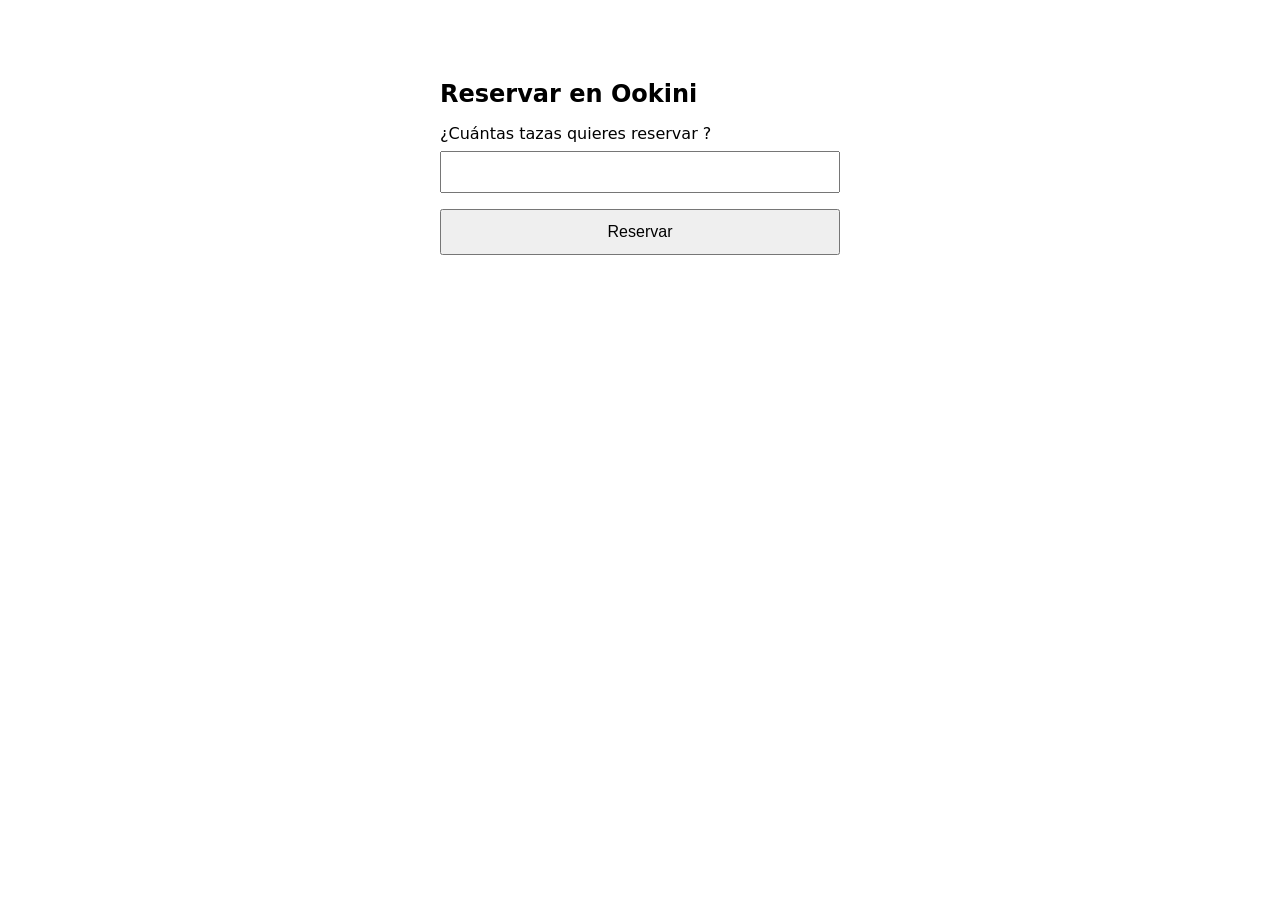
<file: debugging.html>
<DOCTYPE html>
    <html lang="es">

    <head>
        <meta charset="UTF-8">
        <title>0okini - Reservar</title>
        <style>
            body {
                font-family: system-ui, sans-serif;
                max-width: 400px;
                margin: 60px auto;
                padding: 20px;
            }

            h1 {
                font-size: 24px;
            }

            label {
                display: block;
                margin-bottom: 8px;
            }

            input {
                width: 100%;
                padding: 10px;
                font-size: 16px;
                margin-bottom: 16px;
                box-sizing: border-box;
            }

            button {
                width: 100%;
                padding: 12px;
                font-size: 16px;
                cursor: pointer;
            }
        </style>
    </head>

    <body>
        <h1>Reservar en Ookini</h1>
        <label for="cantidad">¿Cuántas tazas quieres reservar ?</label>
                <input type="text" id="cantidad">
                <button id="reservar">Reservar</button>

                <script>
                    function puedeReservar(cantidad) {
                        if (cantidad > 2) {
                            return false;
                        }
                        return true;
                    }
                const input = document.querySelector("#cantidad");
                const boton = document.querySelector("#reservar");

                boton.addEventListener("click", function () {
                    const cantidad = input.value;
                    console.log("La cantidad es:", cantidad);
                    console.log("El tipo es:", typeof cantidad);
                    if (puedeReservar(cantidad)) {
                        alert("Reserva confirmada");
                    } else {
                        alert("No se puede reservar esa cantidad");
                    }
                });
            </script>
    </body>
    </html>
</file>
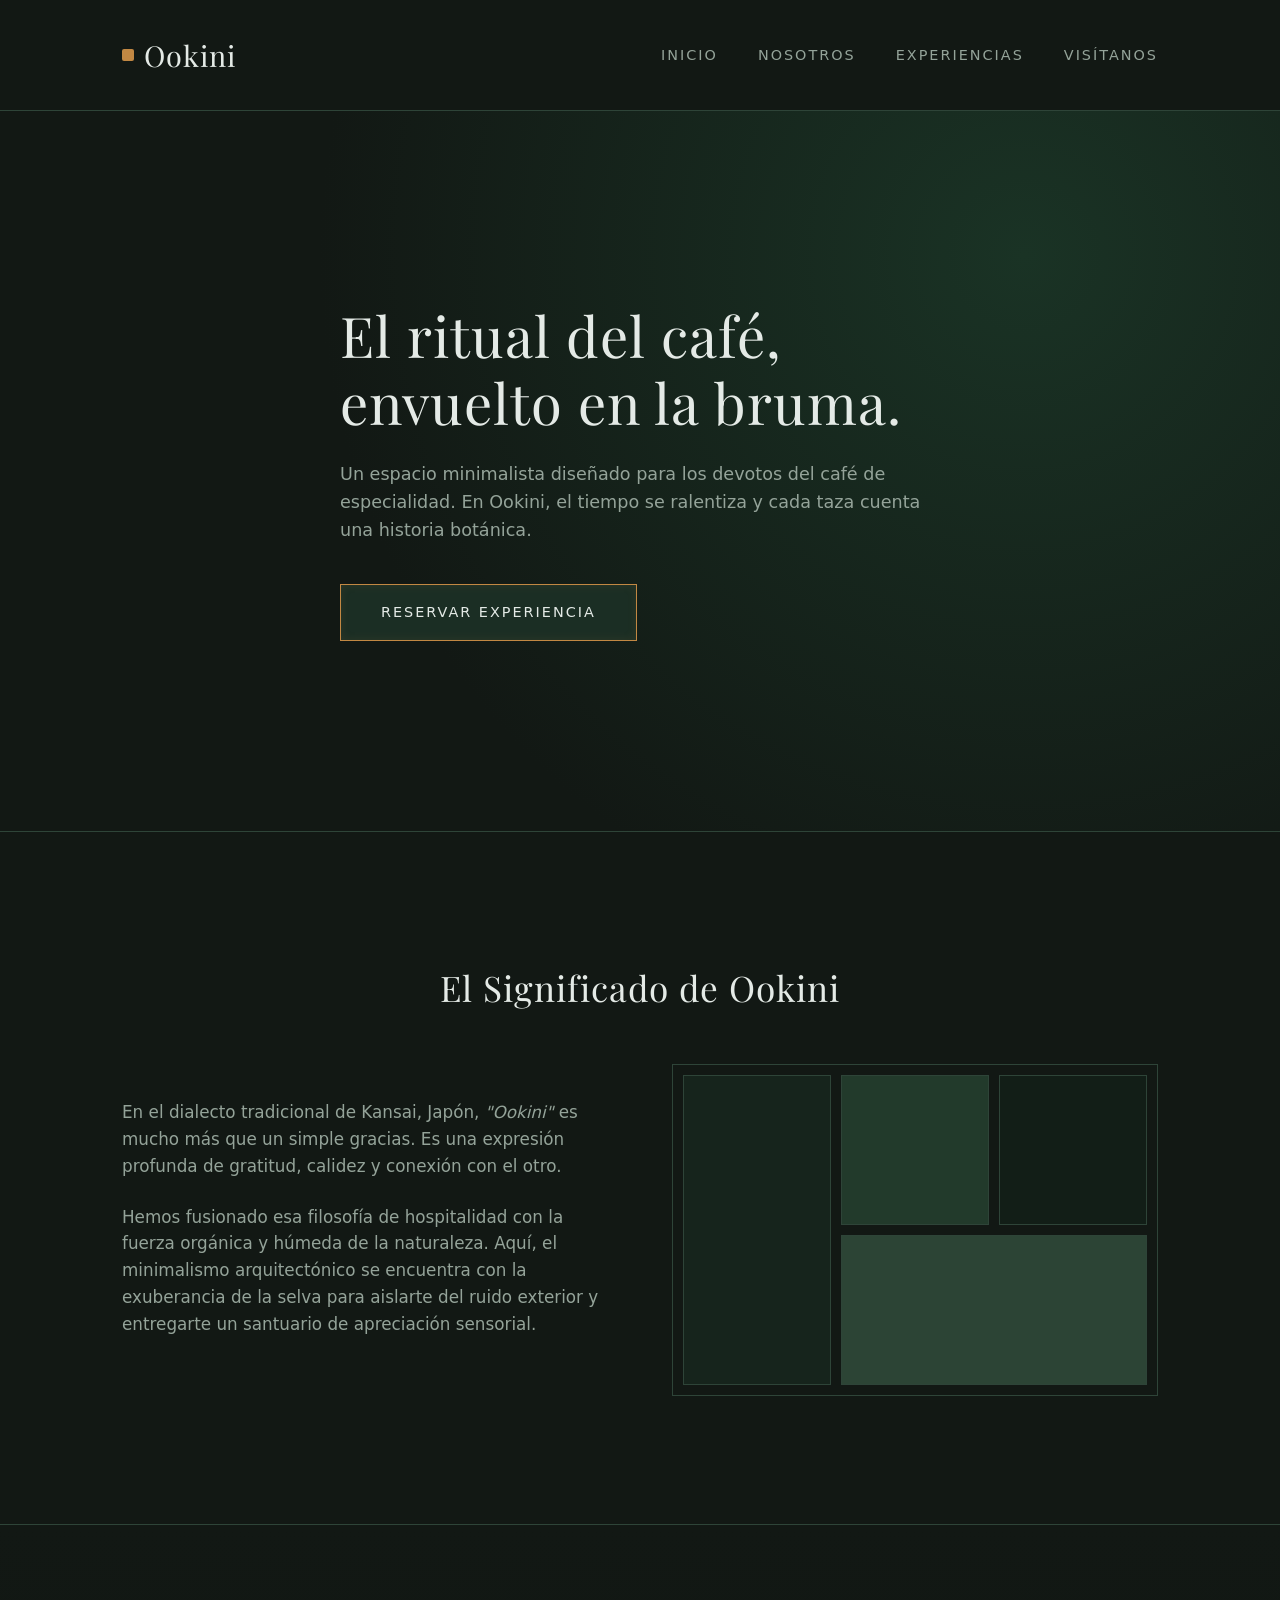
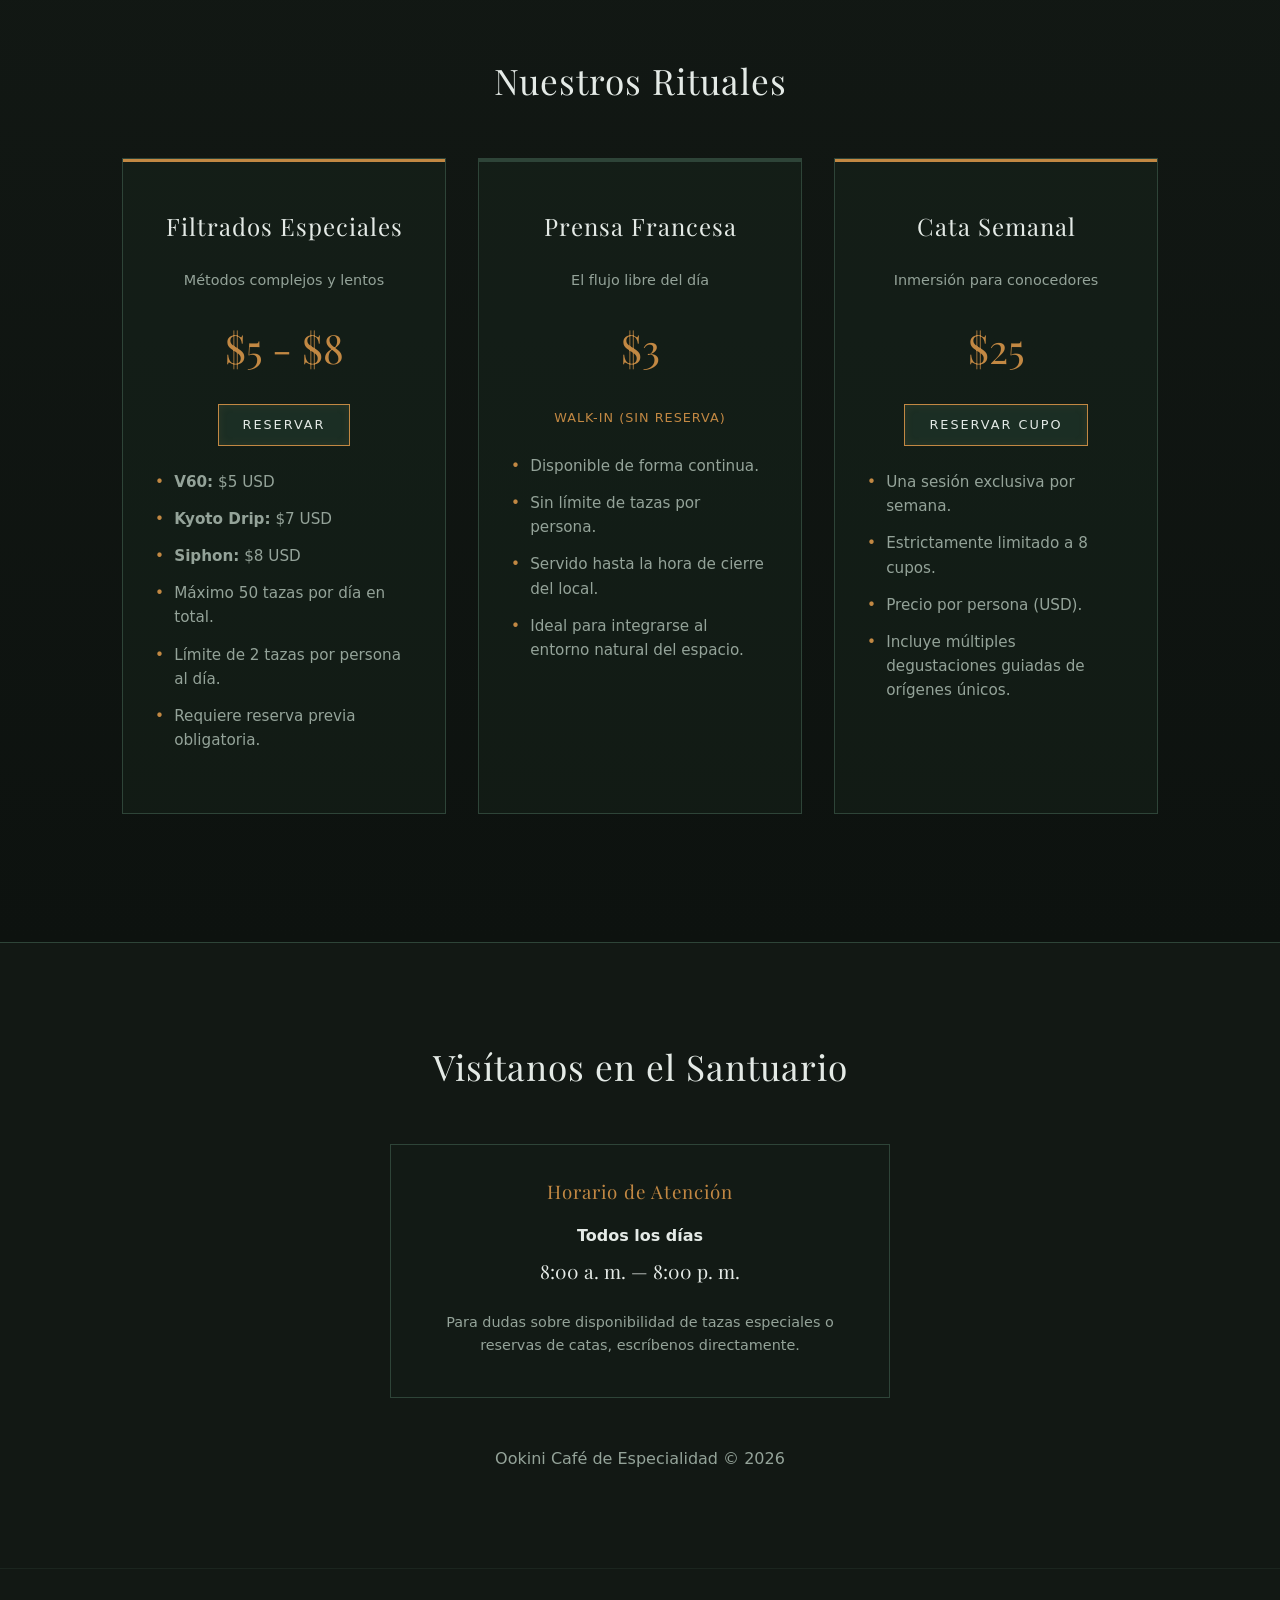
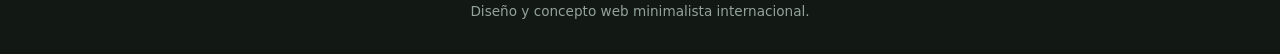
<file: Ookini-v0.html>
<!DOCTYPE html>
<html lang="es">
<head>
    <meta charset="UTF-8">
    <meta name="viewport" content="width=device-width, initial-scale=1.0">
    <title>Ookini | Café de Especialidad</title>
    <style>
        /* --- VARIABLES DE COLOR (Verdes opacos, tierra y vitral) --- */
        :root {
            --bg-dark: #121814;       /* Fondo principal, selva profunda */
            --glass-green: #1b2e24;   /* Verde opaco translúcido */
            --glass-border: #2e4438;  /* Bordes de los paneles de vitral */
            --text-light: #e4eae6;    /* Blanco neblina para lectura */
            --text-muted: #94a399;    /* Verde grisáceo para textos secundarios */
            --accent-amber: #c28843;  /* Acento ámbar/oro viejo (luz de vitral) */
            --font-serif: 'Playfair Display', Georgia, serif;
            --font-sans: 'Inter', system-ui, sans-serif;
        }

        /* --- ESTILOS GENERALES --- */
        * {
            margin: 0;
            padding: 0;
            box-sizing: border-box;
        }

        body {
            background-color: var(--bg-dark);
            color: var(--text-light);
            font-family: var(--font-sans);
            line-height: 1.6;
            overflow-x: hidden;
        }

        /* Tipografías sofisticadas */
        h1, h2, h3, .brand-logo {
            font-family: var(--font-serif);
            font-weight: 400;
            letter-spacing: 1px;
        }

        .container {
            max-width: 1100px;
            margin: 0 auto;
            padding: 0 2rem;
        }

        /* --- HEADER & NAVEGACIÓN --- */
        header {
            padding: 2rem 0;
            border-bottom: 1px solid var(--glass-border);
        }

        nav {
            display: flex;
            justify-content: space-between;
            align-items: center;
        }

        .brand-logo {
            font-size: 1.8rem;
            color: var(--text-light);
            text-decoration: none;
            display: flex;
            align-items: center;
            gap: 10px;
        }

        .brand-logo::before {
            content: '';
            display: inline-block;
            width: 12px;
            height: 12px;
            background-color: var(--accent-amber);
            border-radius: 2px;
        }

        .nav-links {
            display: flex;
            list-style: none;
            gap: 2.5rem;
        }

        .nav-links a {
            color: var(--text-muted);
            text-decoration: none;
            font-size: 0.9rem;
            text-transform: uppercase;
            letter-spacing: 2px;
            transition: color 0.3s;
        }

        .nav-links a:hover {
            color: var(--accent-amber);
        }

        /* --- SECCIÓN HERO (INICIO) --- */
        #home {
            min-height: 80vh;
            display: flex;
            align-items: center;
            position: relative;
            /* Efecto visual de neblina/humedad orgánica en el fondo */
            background: radial-gradient(circle at 80% 20%, #1a3325 0%, var(--bg-dark) 60%);
        }

        .hero-content {
            max-width: 600px;
        }

        .hero-content h1 {
            font-size: 3.5rem;
            line-height: 1.2;
            margin-bottom: 1.5rem;
            color: var(--text-light);
        }

        .hero-content p {
            font-size: 1.1rem;
            color: var(--text-muted);
            margin-bottom: 2.5rem;
        }

        /* Botón Estilo Vitral */
        .btn-cta {
            display: inline-block;
            padding: 1rem 2.5rem;
            background-color: var(--glass-green);
            color: var(--text-light);
            text-decoration: none;
            border: 1px solid var(--accent-amber);
            font-size: 0.9rem;
            text-transform: uppercase;
            letter-spacing: 2px;
            transition: all 0.4s ease;
            box-shadow: inset 0 0 10px rgba(194, 136, 67, 0.1);
        }

        .btn-cta:hover {
            background-color: var(--accent-amber);
            color: var(--bg-dark);
            box-shadow: 0 0 20px rgba(194, 136, 67, 0.3);
        }

        /* --- SECCIÓN SOBRE NOSOTROS --- */
        #about {
            padding: 8rem 0;
            border-top: 1px solid var(--glass-border);
        }

        .section-title {
            font-size: 2.2rem;
            margin-bottom: 3rem;
            text-align: center;
            position: relative;
        }

        .about-grid {
            display: grid;
            grid-template-columns: 1fr 1fr;
            gap: 4rem;
            align-items: center;
        }

        .about-text p {
            color: var(--text-muted);
            margin-bottom: 1.5rem;
            font-size: 1.05rem;
        }

        /* Estética Stained Glass (Vitral Digital Asimétrico) */
        .glass-art {
            display: grid;
            grid-template-columns: repeat(3, 1fr);
            grid-template-rows: repeat(2, 150px);
            gap: 10px;
            padding: 10px;
            border: 1px solid var(--glass-border);
            background-color: rgba(18, 24, 20, 0.5);
        }

        .glass-panel {
            border: 1px solid var(--glass-border);
            transition: background-color 0.5s;
        }

        .panel-1 { background-color: #16241c; grid-row: span 2; }
        .panel-2 { background-color: #223a2b; }
        .panel-3 { background-color: #121e17; }
        .panel-4 { background-color: #2c4435; grid-column: span 2; }

        /* --- SECCIÓN REGLAS Y EXPERIENCIA --- */
        #experience {
            padding: 8rem 0;
            background: linear-gradient(180deg, var(--bg-dark) 0%, #0d120f 100%);
            border-top: 1px solid var(--glass-border);
        }

        .rules-grid {
            display: grid;
            grid-template-columns: repeat(3, 1fr);
            gap: 2rem;
            margin-top: 2rem;
        }

        .rule-card {
            background-color: rgba(27, 46, 36, 0.3);
            border: 1px solid var(--glass-border);
            padding: 3rem 2rem;
            text-align: center;
            position: relative;
        }

        /* Resaltar la exclusividad */
        .rule-card::before {
            content: '';
            position: absolute;
            top: 0; left: 0; width: 100%; height: 3px;
            background: var(--glass-border);
        }

        .rule-card.featured::before {
            background: var(--accent-amber);
        }

        .rule-card h3 {
            font-size: 1.5rem;
            margin-bottom: 1.5rem;
            color: var(--text-light);
        }

        .rule-card .price {
            font-family: var(--font-serif);
            font-size: 2.5rem;
            color: var(--accent-amber);
            margin: 1.5rem 0;
        }

        .rule-list {
            list-style: none;
            color: var(--text-muted);
            font-size: 0.95rem;
            text-align: left;
            margin-top: 1.5rem;
        }

        .rule-list li {
            margin-bottom: 0.8rem;
            position: relative;
            padding-left: 1.2rem;
        }

        .rule-list li::before {
            content: '•';
            position: absolute;
            left: 0;
            color: var(--accent-amber);
        }

        /* --- SECCIÓN CONTACTO / HORARIOS --- */
        #contact {
            padding: 6rem 0;
            border-top: 1px solid var(--glass-border);
            text-align: center;
        }

        .info-box {
            max-width: 500px;
            margin: 0 auto 3rem auto;
            border: 1px solid var(--glass-border);
            padding: 2rem;
            background-color: rgba(27, 46, 36, 0.1);
        }

        .info-box p {
            margin-bottom: 0.5rem;
        }

        footer {
            padding: 2rem 0;
            text-align: center;
            font-size: 0.85rem;
            color: var(--text-muted);
            border-top: 1px solid rgba(46, 68, 56, 0.3);
        }

        /* Responsive */
        @media (max-width: 768px) {
            .nav-links { display: none; }
            .about-grid, .rules-grid { grid-template-columns: 1fr; }
            .hero-content h1 { font-size: 2.5rem; }
        }
    </style>
    <!-- Importación de tipografía elegante Serif -->
    <link href="https://fonts.googleapis.com/css2?family=Playfair+Display:ital,wght@0,400;0,600;1,400&display=swap" rel="stylesheet">
</head>
<body>

    <!-- NAVEGACIÓN -->
    <header>
        <div class="container">
            <nav>
                <a href="#" class="brand-logo">Ookini</a>
                <ul class="nav-links">
                    <li><a href="#home">Inicio</a></li>
                    <li><a href="#about">Nosotros</a></li>
                    <li><a href="#experience">Experiencias</a></li>
                    <li><a href="#contact">Visítanos</a></li>
                </ul>
            </nav>
        </div>
    </header>

    <!-- HERO -->
    <section id="home">
        <div class="container">
            <div class="hero-content">
                <h1>El ritual del café, envuelto en la bruma.</h1>
                <p>Un espacio minimalista diseñado para los devotos del café de especialidad. En Ookini, el tiempo se ralentiza y cada taza cuenta una historia botánica.</p>
                <a href="#experience" class="btn-cta">Reservar Experiencia</a>
            </div>
        </div>
    </section>

    <!-- SOBRE NOSOTROS -->
    <section id="about">
        <div class="container">
            <h2 class="section-title">El Significado de Ookini</h2>
            <div class="about-grid">
                <div class="about-text">
                    <p>En el dialecto tradicional de Kansai, Japón, <em>"Ookini"</em> es mucho más que un simple gracias. Es una expresión profunda de gratitud, calidez y conexión con el otro.</p>
                    <p>Hemos fusionado esa filosofía de hospitalidad con la fuerza orgánica y húmeda de la naturaleza. Aquí, el minimalismo arquitectónico se encuentra con la exuberancia de la selva para aislarte del ruido exterior y entregarte un santuario de apreciación sensorial.</p>
                </div>
                <!-- Composición geométrica simulando vitral (Stained Glass) -->
                <div class="glass-art">
                    <div class="glass-panel panel-1"></div>
                    <div class="glass-panel panel-2"></div>
                    <div class="glass-panel panel-3"></div>
                    <div class="glass-panel panel-4"></div>
                </div>
            </div>
        </div>
    </section>

    <!-- EXPERIENCIAS / REGLAS DEL NEGOCIO -->
    <section id="experience">
        <div class="container">
            <h2 class="section-title">Nuestros Rituales</h2>
            <div class="rules-grid">
                
                <!-- Preparaciones Especiales -->
                <div class="rule-card featured">
                    <h3>Filtrados Especiales</h3>
                    <p style="color: var(--text-muted); font-size: 0.9rem;">Métodos complejos y lentos</p>
                    <div class="price">$5 - $8</div>
                    <a href="#contact" class="btn-cta" style="padding: 0.6rem 1.5rem; font-size: 0.8rem;">Reservar</a>
                    <ul class="rule-list">
                        <li><strong>V60:</strong> $5 USD</li>
                        <li><strong>Kyoto Drip:</strong> $7 USD</li>
                        <li><strong>Siphon:</strong> $8 USD</li>
                        <li>Máximo 50 tazas por día en total.</li>
                        <li>Límite de 2 tazas por persona al día.</li>
                        <li>Requiere reserva previa obligatoria.</li>
                    </ul>
                </div>

                <!-- Prensa Francesa Walk-in -->
                <div class="rule-card">
                    <h3>Prensa Francesa</h3>
                    <p style="color: var(--text-muted); font-size: 0.9rem;">El flujo libre del día</p>
                    <div class="price">$3</div>
                    <span style="color: var(--accent-amber); font-size: 0.8rem; text-transform: uppercase; letter-spacing: 1px;">Walk-In (Sin Reserva)</span>
                    <ul class="rule-list">
                        <li>Disponible de forma continua.</li>
                        <li>Sin límite de tazas por persona.</li>
                        <li>Servido hasta la hora de cierre del local.</li>
                        <li>Ideal para integrarse al entorno natural del espacio.</li>
                    </ul>
                </div>

                <!-- Cata Semanal -->
                <div class="rule-card featured">
                    <h3>Cata Semanal</h3>
                    <p style="color: var(--text-muted); font-size: 0.9rem;">Inmersión para conocedores</p>
                    <div class="price">$25</div>
                    <a href="#contact" class="btn-cta" style="padding: 0.6rem 1.5rem; font-size: 0.8rem;">Reservar Cupo</a>
                    <ul class="rule-list">
                        <li>Una sesión exclusiva por semana.</li>
                        <li>Estrictamente limitado a 8 cupos.</li>
                        <li>Precio por persona (USD).</li>
                        <li>Incluye múltiples degustaciones guiadas de orígenes únicos.</li>
                    </ul>
                </div>

            </div>
        </div>
    </section>

    <!-- CONTACTO Y HORARIOS -->
    <section id="contact">
        <div class="container">
            <h2 class="section-title">Visítanos en el Santuario</h2>
            <div class="info-box">
                <h3 style="margin-bottom: 1rem; color: var(--accent-amber);">Horario de Atención</h3>
                <p><strong>Todos los días</strong></p>
                <p style="font-size: 1.2rem; font-family: var(--font-serif); margin-bottom: 1.5rem;">8:00 a. m. — 8:00 p. m.</p>
                <p style="color: var(--text-muted); font-size: 0.9rem;">Para dudas sobre disponibilidad de tazas especiales o reservas de catas, escríbenos directamente.</p>
            </div>
            <p style="color: var(--text-muted);">Ookini Café de Especialidad © 2026</p>
        </div>
    </section>

    <footer>
        <div class="container">
            <p>Diseño y concepto web minimalista internacional.</p>
        </div>
    </footer>

</body>
</html>
</file>
